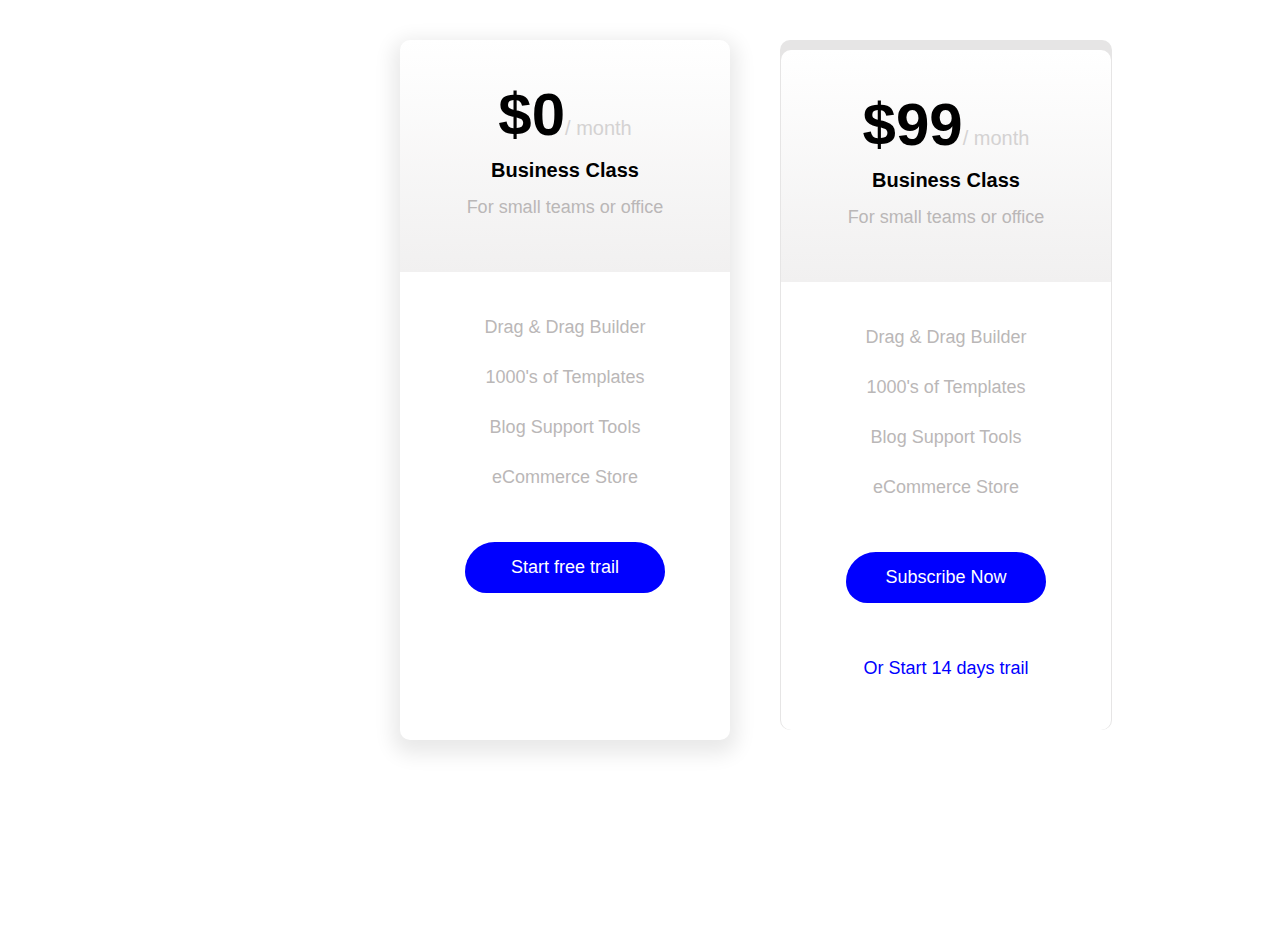
<file: index1.html>
<!DOCTYPE html>
<html lang="en">
<head>
    <meta charset="UTF-8">
    <meta name="viewport" content="width=device-width, initial-scale=1.0">
    <title>Cart</title>
    <style>
        *{
            margin: 0px;
            padding: 0px;
            font-family: 'Segoe UI', Tahoma, Geneva, Verdana, sans-serif;
        }
        .carts{
     margin-top: 40px;
    border-radius: 10px;
    box-shadow: 0px 7px 20px 7px rgb(233, 233, 233);
    text-align: center;
    gap: 50px;
    display: flex;
    margin-bottom: 200px;
    margin-left: 400px;
    width: 330px;
    height: 700px;
    .cart{
        justify-content: center;
        height: 620px;
        text-align: center;
    }
    .one{
        padding:40px 0px;
        width: 330px;
        text-align: center;
        justify-content: center;
        background: linear-gradient(180deg,transparent ,rgb(241, 240, 240));
    }
    span{
        color: black;
        font-weight: 700;
        font-size: 60px;
    }
    h3{
        margin-bottom: 10px;
        color: rgb(212, 210, 210);
        font-weight: 500;
        font-size: 20px;
    }
    h4{
        font-size: 20px;
    }
    p{
        font-weight:500 ;
        line-height: 50px;
        color:rgb(186, 183, 183);
        font-size: large;
    }
    .two{
        padding: 30px 0px;
        line-height: 35px;
        justify-content: center;
        text-align: center;
    }
    button{
        margin-top: 40px;
        font-size: large;
        font-weight: 500;
        border: 0;
        width: 200px;
        border-radius: 70px 70px 50px 50px;
        background-color: blue;
        padding: 15px 20px;
        color: #fff;
    }
    .btn{
        border: 0;
        width: 250px;
        color: blue;
        background-color: transparent;
    }
    .cart1{
        background-color: #fff;
        height: 680px;
        border-radius: 10px;
        border: 0;
    }
    .cart2{
        padding: 10px 1px 0px 1px;
        background-color: #e6e5e5;
        height: 680px;
        border-radius: 10px;
        border: 0;
    }
}
    </style>
</head>
<body>
     <div class="carts">
        <div class="cart">
            <div class="one">
                <h3><span>$0</span>/ month</h3>
                <h4>Business Class</h4>
                <p>For small teams or office</p>
            </div>
            <div class="two">
                <p>Drag & Drag Builder</p>
                <p>1000's of Templates</p>
                <p>Blog Support Tools</p>
                <p>eCommerce Store</p>
                <button>Start free trail</button>
            </div>
        </div>
        <div class="cart2">
        <div class="cart1">
            <div class="one">
                <h3><span>$99</span>/ month</h3>
                <h4>Business Class</h4>
                <p>For small teams or office</p>
            </div>
            <div class="two">
                <p>Drag & Drag Builder</p>
                <p>1000's of Templates</p>
                <p>Blog Support Tools</p>
                <p>eCommerce Store</p>
                <button>Subscribe Now</button>
                <button class="btn">Or Start 14 days trail</button>
            </div>
        </div>
        </div>
    </div>
</body>
</html>
</file>
